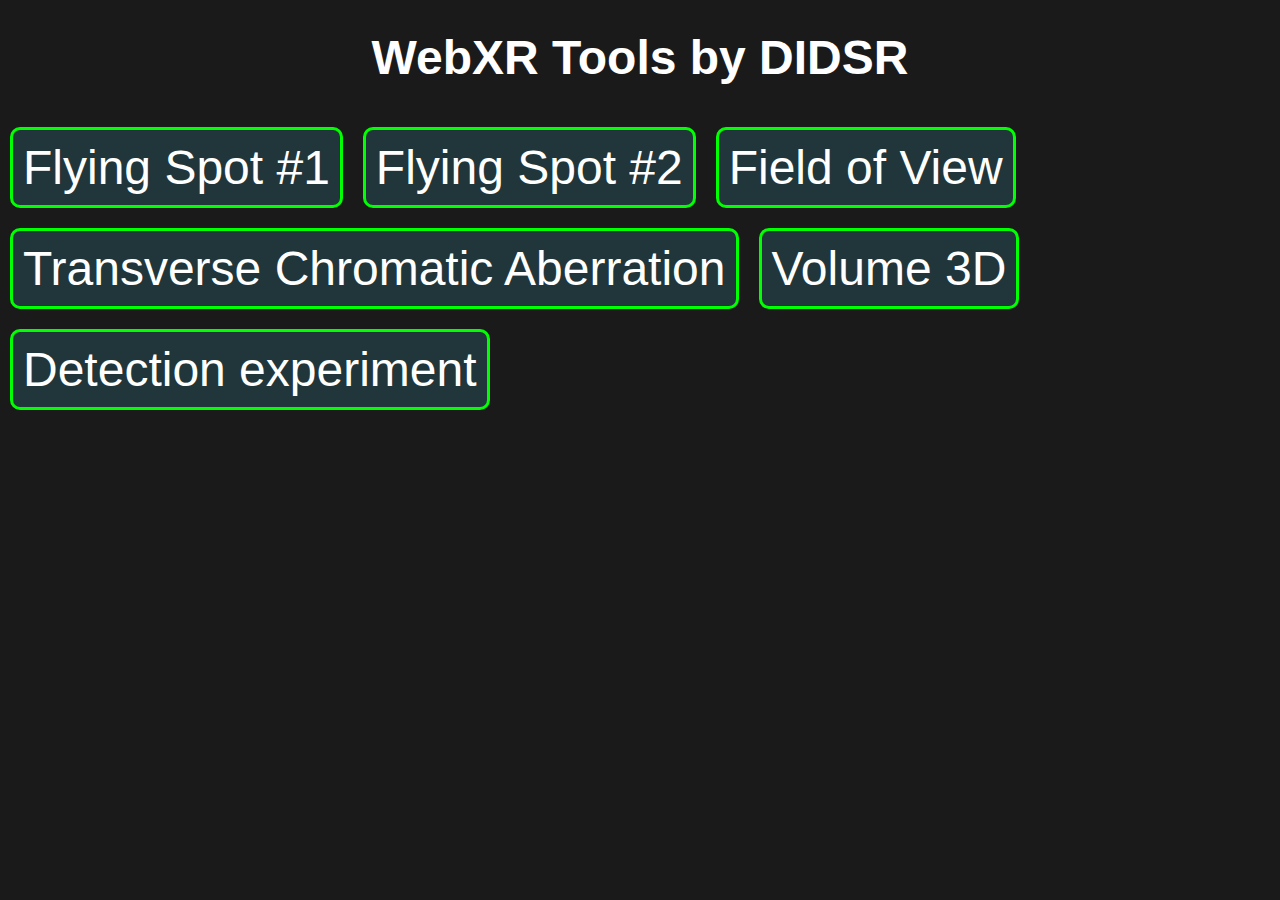
<file: index.html>
<html>

<head>
    <meta charset="utf-8">
    <link href="style.css" rel="stylesheet">
    <title>WebXR Tools | DIDSR</title>
</head>

<body>
    <h1>WebXR Tools by DIDSR</h1>
    <div style="margin:auto;width: fit-content;">
        <a class="experimentList" href="./flying/">Flying Spot #1</a>
        <a class="experimentList" href="./flying2/">Flying Spot #2</a>
        <a class="experimentList" href="./fov/">Field of View</a>
        <a class="experimentList" href="./tca/">Transverse Chromatic Aberration</a>
        <a class="experimentList" href="./volume3d/">Volume 3D</a>
        <a class="experimentList" href="./exp-detection/">Detection experiment</a>
    </div>
</body>

</html>
</file>
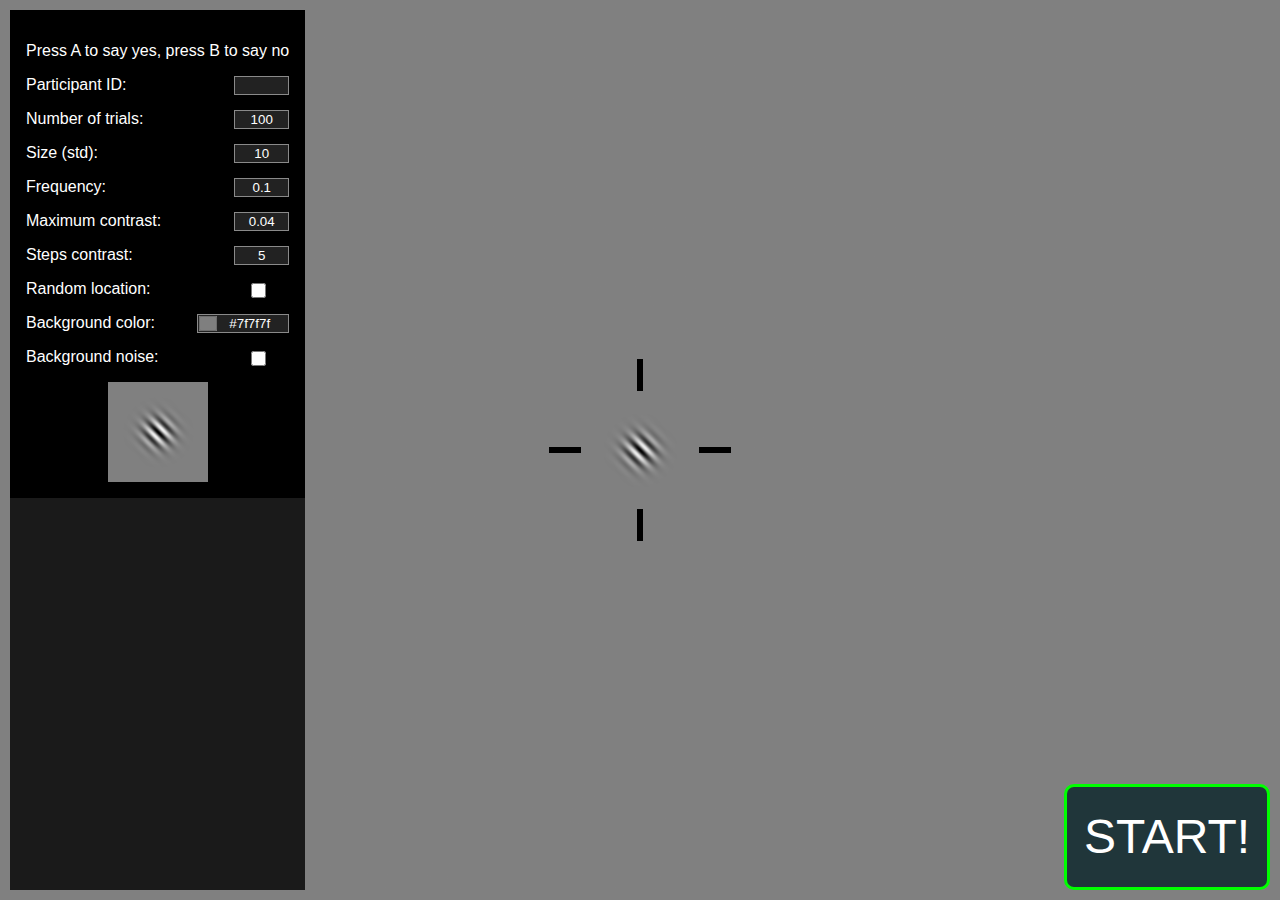
<file: exp-detection/index.html>
<html>

<head>
    <meta charset="utf-8">
    <script src="http://192.168.0.113:1337/vorlon.js"></script>
    <link href="../style.css" rel="stylesheet">
    <script src="../lib/jquery-3.6.0.min.js" type="text/javascript"> </script>
    <script src="../lib/jquery.minicolors.min.js" type="text/javascript"> </script>
    <script src="../lib/aframe.min.js" type="text/javascript"> </script>
    <script src="scripts.js" type="text/javascript"> </script>
    <link rel="stylesheet" href="../lib/jquery.minicolors.css">
    <title>XR Detection Experiment</title>
</head>

<body>
    <a-scene renderer="foveationLevel: 3; antialias: false" vr-mode-ui="enterVRButton: #myEnterVRButton;">
        <a-sky id="sky" color="rgb(128,128,128)"></a-sky>
        <a-entity light="type: ambient; color: #FFF"></a-entity>
        <a-entity oculus-touch-controls="hand: left" thumbstick-logging></a-entity>
        <a-entity oculus-touch-controls="hand: right" thumbstick-logging button-listener></a-entity>

        <a-entity vive-controls="hand: left" thumbstick-logging></a-entity>
        <a-entity vive-controls="hand: right" thumbstick-logging button-listener></a-entity>

        <a-entity daydream-controls="hand: right" thumbstick-logging button-listener></a-entity>
        <a-entity gearvr-controls="hand: right" thumbstick-logging button-listener></a-entity>
        <a-entity oculus-go-controls="hand: right" thumbstick-logging button-listener></a-entity>

        <a-entity camera rotation-reader id="camera">
            <a-entity id="white-balance" geometry="primitive: plane; height: 10; width: 10" position="0 0 -1"
                material="color: white; opacity: 1;" visible="false"></a-entity>
            <a-entity id="alignment" visible="false"></a-entity>
            <a-entity id="main">
                <!-- <a-entity geometry="primitive: plane; height: 1000; width: 1000" position="0 0 -100.5"
                    material="color:rgb(128,128,128); opacity: 1; repeat: 50 50"></a-entity> -->



                <!-- <a-entity material="color: #FFF;" geometry="primitive: plane; width: 2; height: 2; " position="0 0 -100"
                    id="flyingbox1" flyaway="speed: 0.0001" class="flying"></a-entity> -->
                <a-entity id="bottom-text" text="value: Press A for present, B for absent; align: center; width: 50"
                    position="0 -25 -50"></a-entity>
            </a-entity>
        </a-entity>
        <a id="myEnterVRButton" href="#">START!</a>
    </a-scene>
    <div id="info">
        <p>Press A to say yes, press B to say no</p>
        <p>Participant ID: <input type="text" class="input" id="participant-id">
        </p>
        <p>Number of trials: <input type="text" class="input" id="num-trials" value="100">
        </p>
        <p>Size (std): <input type="text" class="input" id="size-std" value="10">
        </p>
        <p>Frequency: <input type="text" class="input" id="frequency" value="0.1">
        </p>
        <p>Maximum contrast: <input type="text" class="input" id="max-contrast" value="0.04">
        </p>
        <p>Steps contrast: <input type="text" class="input" id="steps-contrast" value="5">
        </p>
        <p>Random location: <input type="checkbox" class="input" id="random-location">
        </p>
        <p>Background color: <input type="text" class="input" id="background-color" value="#7F7F7F">
        </p>
        <p>Background noise: <input type="checkbox" class="input" id="background-noise">
        </p>
        <div id="noise-params">
            <p>Noise sigma: <input type="text" class="input" id="noise-sigma" value="100">
            </p>
            <p>Gaussian sigma: <input type="text" class="input" id="gaussian-sigma" value="0">
            </p>
        </div>
        <div id="gabor" style="background:rgb(128,128,128);text-align: center;width: fit-content; margin: auto;"></div>
    </div>
</body>

</html>
</file>
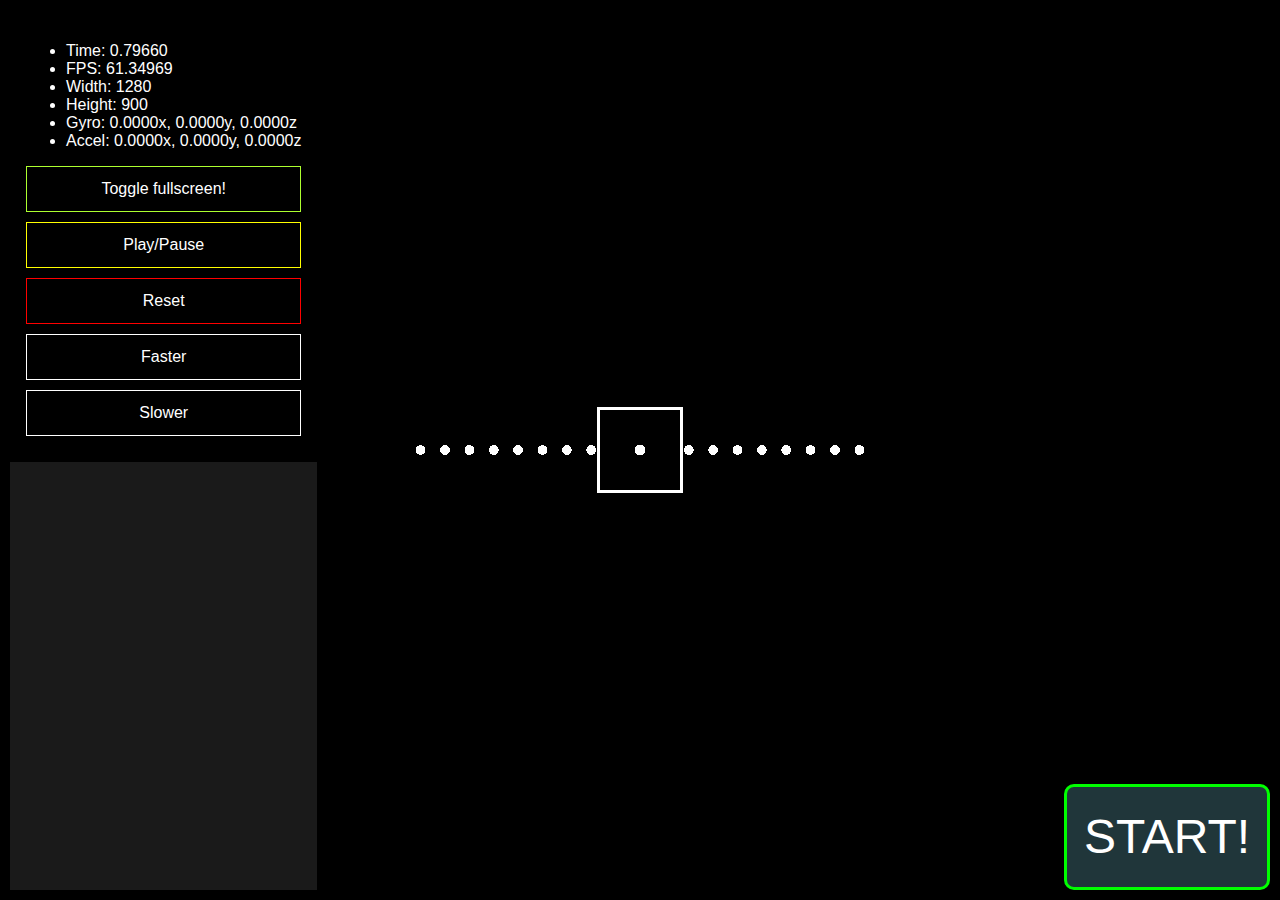
<file: flying/index.html>
<html>

<head>
    <meta charset="utf-8">
    <link href="../style.css" rel="stylesheet">
    <script src="../lib/jquery-3.6.0.min.js" type="text/javascript"> </script>
    <script src="../lib/aframe.min.js" type="text/javascript"> </script>
    <script src="scripts.js" type="text/javascript"> </script>
</head>

<body>
    <a-scene renderer="foveationLevel: 3; antialias: false" vr-mode-ui="enterVRButton: #myEnterVRButton;">
        <a-sky color="#000000"></a-sky>
        <a-entity light="type: ambient; color: #FFF"></a-entity>
        <a-entity oculus-touch-controls="hand: left" thumbstick-logging></a-entity>
        <a-entity oculus-touch-controls="hand: right" thumbstick-logging button-listener></a-entity>

        <a-entity vive-controls="hand: left" thumbstick-logging></a-entity>
        <a-entity vive-controls="hand: right" thumbstick-logging button-listener></a-entity>

        <a-entity daydream-controls="hand: right" thumbstick-logging button-listener></a-entity>
        <a-entity gearvr-controls="hand: right" thumbstick-logging button-listener></a-entity>
        <a-entity oculus-go-controls="hand: right" thumbstick-logging button-listener></a-entity>

        <a-entity camera rotation-reader look-controls="hmdEnabled: false" id="camera">
            <a-entity id="white-balance" geometry="primitive: plane; height: 10; width: 10" position="0 0 -1"
                material="color: white; opacity: 1; repeat: 50 50" visible="false"></a-entity>
            <a-entity id="alignment" visible="false"></a-entity>
            <a-entity id="main">
                <a-entity id="plane" geometry="primitive: plane; height: 10; width: 10" position="0 0 -1.5"
                    material="color: black; opacity: 1; repeat: 50 50" visible="false"></a-entity>

                <!-- <a-cursor></a-cursor> -->

                <a-text id="time" value="..." color="red" position="-0.2 -0.2 -1" width="0.5" align="left">
                </a-text>
                <a-entity material="color: black;" geometry="primitive: plane; width: .15; height: .15; "
                    position="0 0 -1" id="flyingbox1" class="flying">
                    <a-entity material="color: white;" geometry="primitive: plane; width: .16; height: .16; "
                    position="0 0 0">
                        <a-circle color="#FFF" radius="0.01" position="0 0 .01" id="flyingspot1" ></a-circle>
                    </a-entity>
                </a-entity>
                

                <!-- <a-entity material="color: #FFF;" geometry="primitive: plane; width: .02; height: .02; "
                    position="0 -.05 -1" id="flyingbox1" flyaway="speed: 0.0001" class="flying"></a-entity> -->

            </a-entity>
        </a-entity>
        <a id="myEnterVRButton" href="#">START!</a>
    </a-scene>
    <div id="info">
        <p id="timeOverlay"></p>
        <div id="fullscreen" class="button">Toggle fullscreen!</div>
        <div id="play" class="button">Play/Pause</div>
        <div id="reset" class="button">Reset</div>
        <span id="faster" class="button">Faster</span>
        <span id="slower" class="button">Slower</span>
    </div>
</body>

</html>
</file>
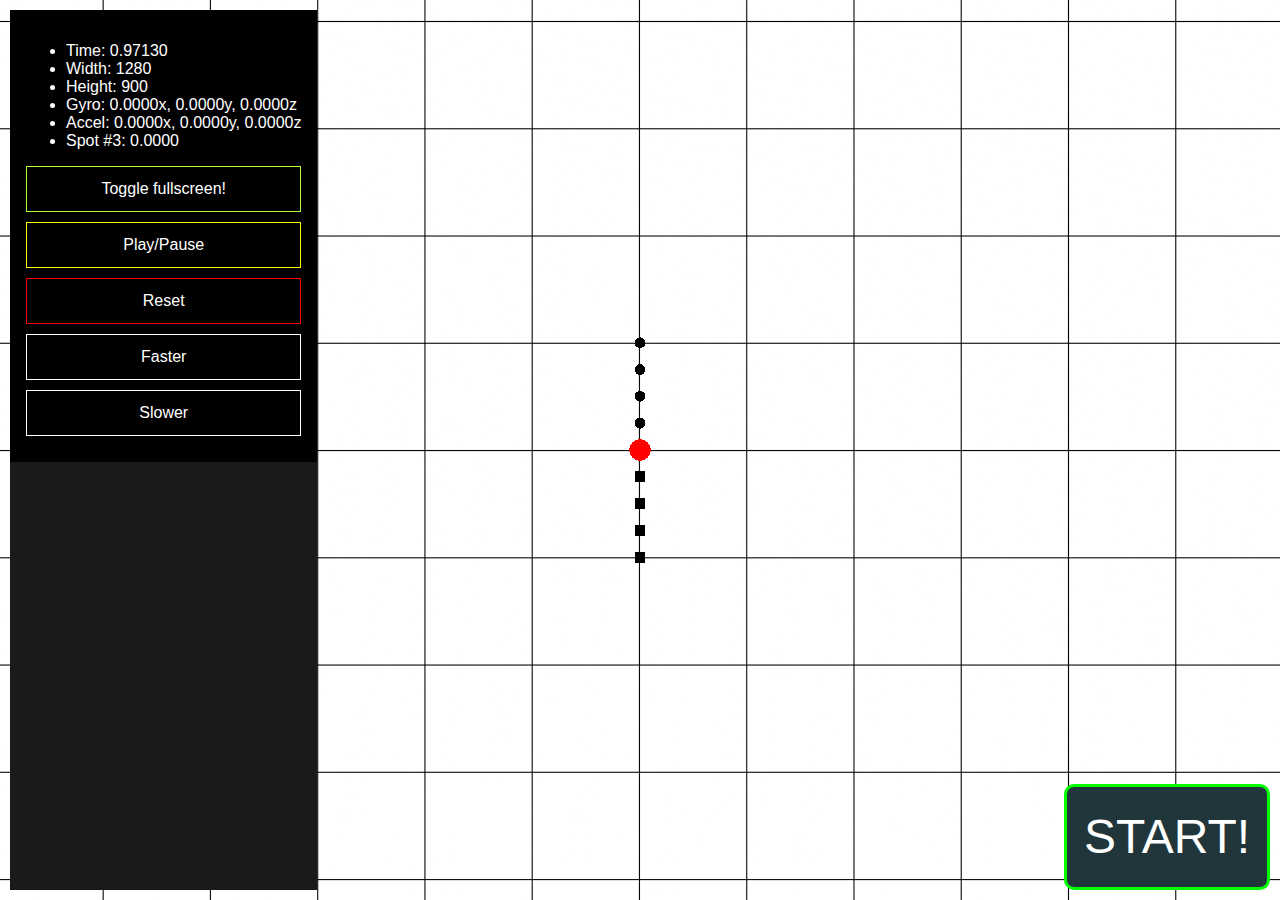
<file: flying2/index.html>
<html>

<head>
    <meta charset="utf-8">
    <link href="../style.css" rel="stylesheet">
    <script src="../lib/jquery-3.6.0.min.js" type="text/javascript"> </script>
    <script src="../lib/aframe.min.js" type="text/javascript"> </script>
    <script src="scripts.js" type="text/javascript"> </script>
</head>

<body>
    <a-scene renderer="foveationLevel: 3; antialias: false" vr-mode-ui="enterVRButton: #myEnterVRButton;">
        <a-sky color="#000000"></a-sky>
        <a-entity light="type: ambient; color: #FFF"></a-entity>
        <a-entity oculus-touch-controls="hand: left" thumbstick-logging></a-entity>
        <a-entity oculus-touch-controls="hand: right" thumbstick-logging button-listener></a-entity>

        <a-entity vive-controls="hand: left" thumbstick-logging></a-entity>
        <a-entity vive-controls="hand: right" thumbstick-logging button-listener></a-entity>

        <a-entity daydream-controls="hand: right" thumbstick-logging button-listener></a-entity>
        <a-entity gearvr-controls="hand: right" thumbstick-logging button-listener></a-entity>
        <a-entity oculus-go-controls="hand: right" thumbstick-logging button-listener></a-entity>

        <a-entity camera rotation-reader look-controls="hmdEnabled: false" id="camera">
            <a-entity id="white-balance" geometry="primitive: plane; height: 10; width: 10" position="0 0 -1"
                material="color: white; opacity: 1; repeat: 50 50" visible="false"></a-entity>
            <a-entity id="alignment" visible="false"></a-entity>
            <a-entity id="main">
                <a-entity id="plane" geometry="primitive: plane; height: 10; width: 10" position="0 0 -1.5"
                    material="color: white; opacity: 1; repeat: 50 50" visible="false"></a-entity>

                <!-- <a-cursor></a-cursor> -->

                <a-entity geometry="primitive: plane; height: 10; width: 10" position="0 0 -1"
                    material="color: white; opacity: 1; src: img/square.png; repeat: 50 50"></a-entity>
                <a-text id="time" value="..." color="red" position="-0.2 -0.2 -1" width="0.5" align="left">
                </a-text>


                <a-circle color="red" radius="0.02" position="0.0 -0.0 -1" id="static">
                </a-circle>

                <!-- <a-circle color="#000" radius="0.001" position="0 0 -0.1" id="flyingspot" flyaway="speed: 0.00001">
            </a-circle> -->
                <!-- <a-entity text="value: Hello World; color: red" position="0 0 -1"></a-entity> -->
                <a-circle color="#000" radius="0.01" position="0 .05 -1" id="flyingspot1" flyaway="speed: 0.0001"
                    class="flying">
                </a-circle>
                <a-circle color="#000" radius="0.01" position="0 .1 -1" id="flyingspot2" flyaway="speed: 0.0002"
                    class="flying">
                </a-circle>
                <a-circle color="#000" radius="0.01" position="0 .15 -1" id="flyingspot3" flyaway="speed: 0.0003"
                    class="flying">
                </a-circle>
                <a-circle color="#000" radius="0.01" position="0 .2 -1" id="flyingspot4" flyaway="speed: 0.0004"
                    class="flying">
                </a-circle>
                <!-- <a-circle color="#000" radius="0.001" position="0 .05 -0.1" id="flyingspot5" flyaway="speed: 0.00005"
                class="flying">
            </a-circle> -->

                <a-entity material="color: black;" geometry="primitive: plane; width: .02; height: .02; "
                    position="0 -.05 -1" id="flyingbox1" flyaway="speed: 0.0001" class="flying"></a-entity>
                <a-entity material="color: black;" geometry="primitive: plane; width: .02; height: .02;"
                    position="0 -.1 -1" id="flyingbox2" flyaway="speed: 0.0002" class="flying"></a-entity>
                <a-entity material="color: black;" geometry="primitive: plane; width: .02; height: .02; "
                    position="0 -.15 -1" id="flyingbox3" flyaway="speed: 0.0003" class="flying"></a-entity>
                <a-entity material="color: black;" geometry="primitive: plane; width: .02; height: 0.02;"
                    position="0 -.2 -1" id="flyingbox4" flyaway="speed: 0.0004" class="flying"></a-entity>
                <!-- <a-entity material="color: black;" geometry="primitive: plane; width: .002; height: .002;"
                position="0 -.05 -0.1" id="flyingbox5" flyaway="speed: 0.00005" class="flying"></a-entity> -->
            </a-entity>
        </a-entity>
        <a id="myEnterVRButton" href="#">START!</a>
    </a-scene>
    <div id="info">
        <p id="timeOverlay"></p>
        <div id="fullscreen" class="button">Toggle fullscreen!</div>
        <div id="play" class="button">Play/Pause</div>
        <div id="reset" class="button">Reset</div>
        <span id="faster" class="button">Faster</span>
        <span id="slower" class="button">Slower</span>
    </div>
</body>

</html>
</file>
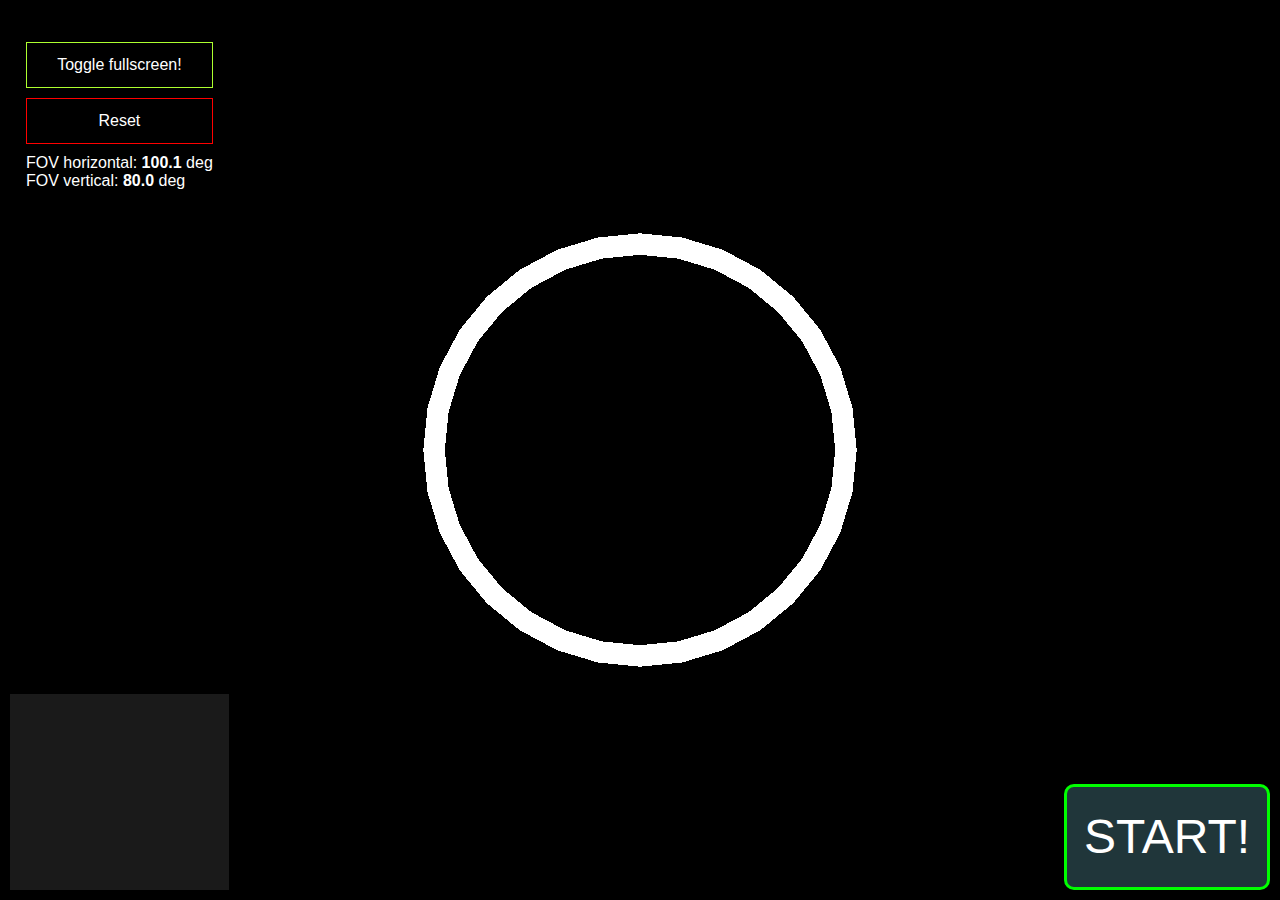
<file: fov/index.html>
<html>

<head>
    <meta charset="utf-8">
    <link href="../style.css" rel="stylesheet">
    <script src="../lib/jquery-3.6.0.min.js" type="text/javascript"> </script>
    <script src="../lib/aframe.min.js" type="text/javascript"> </script>
    <script src="scripts.js" type="text/javascript"> </script>
    <title>Field of View test</title>
</head>

<body>
    <a-scene renderer="foveationLevel: 0; antialias: false" vr-mode-ui="enterVRButton: #myEnterVRButton;">
        <a-sky color="#000000"></a-sky>
        <a-entity light="type: ambient; color: #FFF"></a-entity>
        <a-entity oculus-touch-controls="hand: left" thumbstick-logging></a-entity>
        <a-entity oculus-touch-controls="hand: right" thumbstick-logging button-listener></a-entity>

        <a-entity vive-controls="hand: left" thumbstick-logging></a-entity>
        <a-entity vive-controls="hand: right" thumbstick-logging button-listener></a-entity>

        <a-entity daydream-controls="hand: right" thumbstick-logging button-listener></a-entity>
        <a-entity gearvr-controls="hand: right" thumbstick-logging button-listener></a-entity>
        <a-entity oculus-go-controls="hand: right" thumbstick-logging button-listener></a-entity>

        <a-entity camera rotation-reader look-controls="hmdEnabled: false" id="camera">
            <a-entity id="white-balance" geometry="primitive: plane; height: 10; width: 10" position="0 0 -1"
                material="color: white; opacity: 1; repeat: 50 50" visible="false"></a-entity>
            <a-entity id="alignment" visible="false"></a-entity>
            <a-entity id="main">
                <!-- <a-cursor></a-cursor> -->

                <!-- start circle at 20 degrees of visual angle -->
                <a-entity material="color: white"
                    geometry="primitive: ring; radiusInner: 0.36397023426620234; radiusOuter: 0.4040262258351568;"
                    position="0.0 -0.0 -1" id="static" class="fov-circle">
                </a-entity>

                <a-entity id="size-text" text="value: 40.0; align: center; width: 1" position="0 0 -0.98"></a-entity>
                <a-entity id="size-text-horizontal" text="value: FOVh 40.0; align: center; width: .7"
                    position="0 -0.2 -0.98">
                </a-entity>
                <a-entity id="size-text-vertical" text="value: FOVv 40.0; align: center; width: .7"
                    position="0 -0.25 -0.98">
                </a-entity>

                <a-entity text="value: dva; align: center; width: 0.7" position="0 -0.05 -0.98"></a-entity>

            </a-entity>
        </a-entity>
        <a id="myEnterVRButton" href="#">START!</a>
    </a-scene>
    <div id="info">
        <p id="timeOverlay"></p>
        <div id="fullscreen" class="button">Toggle fullscreen!</div>
        <div id="reset" class="button">Reset</div>
        <div id="fov-horizontal">FOV horizontal: <b>...</b> deg</div>
        <div id="fov-vertical">FOV vertical: <b>...</b> deg</div>
    </div>
</body>

</html>
</file>
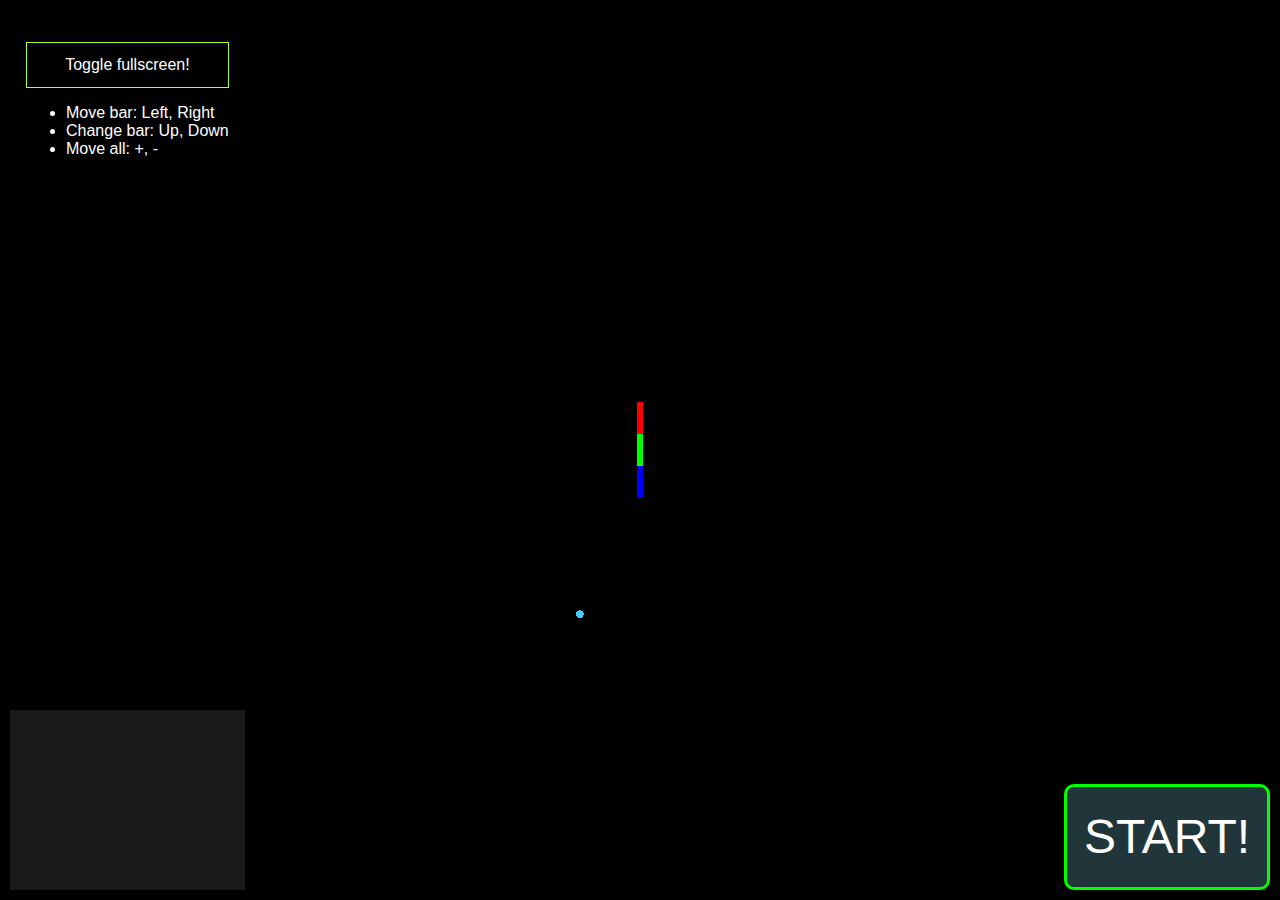
<file: tca/index.html>
<html>

<head>
    <meta charset="utf-8">
    <link href="../style.css" rel="stylesheet">
    <script src="../lib/jquery-3.6.0.min.js" type="text/javascript"> </script>
    <script src="../lib/aframe.min.js" type="text/javascript"> </script>
    <script src="scripts.js" type="text/javascript"> </script>
    <title>Transverse Chromatic Aberration Test</title>
</head>

<body>
    <a-scene renderer="foveationLevel: 0; antialias: false" vr-mode-ui="enterVRButton: #myEnterVRButton;">
        <a-sky color="#000000"></a-sky>
        <a-entity light="type: ambient; color: #FFF"></a-entity>
        <a-entity oculus-touch-controls="hand: left" thumbstick-logging></a-entity>
        <a-entity oculus-touch-controls="hand: right" thumbstick-logging button-listener></a-entity>

        <a-entity vive-controls="hand: left" thumbstick-logging></a-entity>
        <a-entity vive-controls="hand: right" thumbstick-logging button-listener></a-entity>

        <a-entity daydream-controls="hand: right" thumbstick-logging button-listener></a-entity>
        <a-entity gearvr-controls="hand: right" thumbstick-logging button-listener></a-entity>
        <a-entity oculus-go-controls="hand: right" thumbstick-logging button-listener></a-entity>

        <a-entity camera rotation-reader id="camera">
            <a-entity id="white-balance" geometry="primitive: plane; height: 10; width: 10" position="0 0 -1"
                material="color: white; opacity: 1; repeat: 50 50" visible="false"></a-entity>
            <a-entity id="alignment" visible="false"></a-entity>
            <a-entity id="main">
                <!-- <a-cursor></a-cursor> -->

                <a-plane id="red" class="bar" material="color:#FF0000; transparent:true" width=".5" height="3"
                    position="0 3 -50">
                </a-plane>
                <a-plane id="green" class="bar" material="color:#00FF00; transparent:true" width=".5" height="3"
                    position="0 0 -50"></a-plane>
                <a-plane id="blue" class="bar" material="color:#0000FF; transparent:true" width=".5" height="3"
                    position="0 -3 -50"></a-plane>

                <a-plane id="red2" class="bar2" material="color:#FF0000; transparent:true" width=".5" height="3"
                    position="0 3 -50" visible="false">
                </a-plane>
                <a-plane id="green2" class="bar2" material="color:#00FF00; transparent:true" width=".5" height="3"
                    position="0 0 -50" visible="false">
                </a-plane>
                <a-plane id="blue2" class="bar2" material="color:#0000FF; transparent:true" width=".5" height="3"
                    position="0 -3 -50" visible="false">
                </a-plane>

                <a-entity id="dva-text" text="value: 0 dva; align: center; width: 0.7" position="0 -0.15 -0.98">
                </a-entity>

                <a-entity id="displacement-red" text="value: 0.0 (0 %); color:red; align: center; width: .7"
                    position="0 -0.25 -0.98">
                </a-entity>
                <a-entity id="displacement-blue" text="value: 0.0 (0 %); color:#44CCFF; align: center; width: .7"
                    position="0 -0.30 -0.98">
                </a-entity>

                <a-circle id="selected-bar" color="#44CCFF" radius="0.007" position="-.11 -0.3 -0.98" id="static">
                </a-circle>


            </a-entity>
        </a-entity>
        <a id="myEnterVRButton" href="#">START!</a>
    </a-scene>
    <div id="info">
        <p id="timeOverlay"></p>
        <div id="fullscreen" class="button">Toggle fullscreen!</div>
        <ul>
            <li>Move bar: Left, Right</li>
            <li>Change bar: Up, Down</li>
            <li>Move all: +, -</li>
        </ul>
    </div>
</body>

</html>
</file>
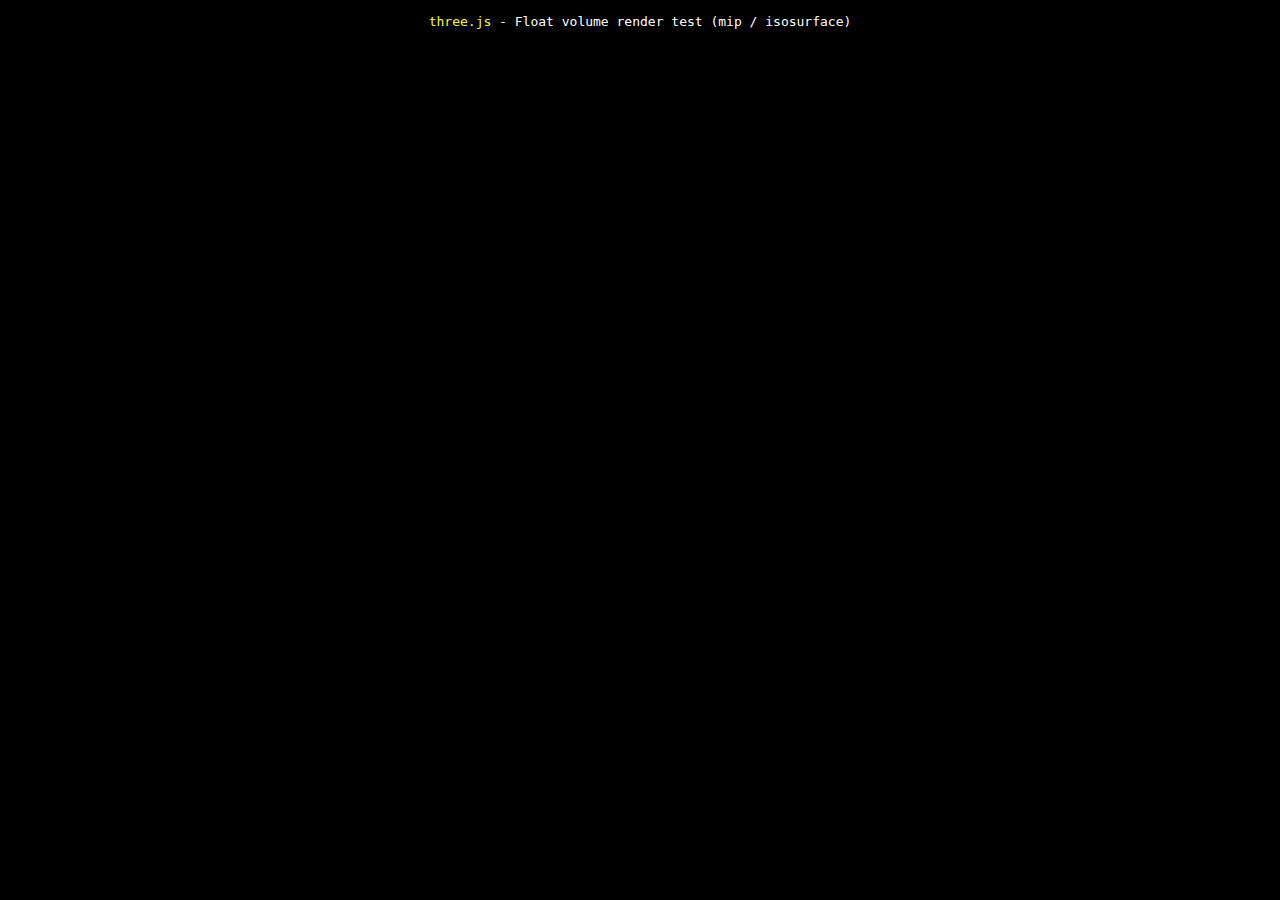
<file: volume3d/index.html>
<!DOCTYPE html>
<html lang="en">

<head>
    <title>three.js webgl - volume rendering example</title>
    <meta charset="utf-8">
    <meta name="viewport" content="width=device-width, user-scalable=no, minimum-scale=1.0, maximum-scale=1.0">
    <link type="text/css" rel="stylesheet" href="main.css">
    <script src="https://threejs.org/build/three.js"></script>
</head>

<body>
    <div id="info">
        <a href="https://threejs.org" target="_blank" rel="noopener">three.js</a> - Float volume render test (mip /
        isosurface)
    </div>
    <div id="inset"></div>

    <script type="module">
        // import * as THREE from '../build/three.module.js';

        import { GUI } from './lib/dat.gui.module.js';
        import { OrbitControls } from './lib/OrbitControls.js';
        import { NRRDLoader } from './lib/NRRDLoader.js';
        import { VolumeRenderShader1 } from './lib/VolumeShader.js';
        import { WEBGL } from './lib/WebGL.js';
        import { VRButton } from './lib/webxr/VRButton.js';
        import { XRControllerModelFactory } from './lib/webxr/XRControllerModelFactory.js';



        if (WEBGL.isWebGL2Available() === false) {

            document.body.appendChild(WEBGL.getWebGL2ErrorMessage());

        }



        let renderer,
            scene,
            camera,
            controls,
            material,
            volconfig,
            cmtextures,
            floor,
            volume3D;
        let group;
        let controller, session;

        init();
        animate();

        function init() {

            scene = new THREE.Scene();
            scene.background = new THREE.Color(0x808080);

            // Create renderer
            renderer = new THREE.WebGLRenderer();
            renderer.setPixelRatio(window.devicePixelRatio);
            renderer.setSize(window.innerWidth, window.innerHeight);
            renderer.xr.enabled = true;
            document.body.appendChild(renderer.domElement);

            // Create camera (The volume renderer does not work very well with perspective yet)
            const h = 512; // frustum height
            const aspect = window.innerWidth / window.innerHeight;
            camera = new THREE.OrthographicCamera(- h * aspect / 2, h * aspect / 2, h / 2, - h / 2, 1, 1000);
            camera.position.set(0, 1.6, 0);
            scene.add(camera);
            // camera.up.set(0, 0, 1); // In our data, z is up

            // Create controls
            controls = new OrbitControls(camera, renderer.domElement);
            controls.addEventListener('change', render);
            controls.target.set(64, 64, 128);
            controls.minZoom = 0.5;
            // controls.maxZoom = 4;
            controls.update();

            controller = renderer.xr.getController(0);
            controller.addEventListener('inputsourceschange', onSelect);
            scene.add(controller);

            const geometry = new THREE.IcosahedronGeometry(10, 3);
            document.body.appendChild(VRButton.createButton(renderer));

            const floorGeometry = new THREE.PlaneGeometry(4, 4);
            const floorMaterial = new THREE.MeshStandardMaterial({
                color: 0xeeeeee,
                roughness: 1.0,
                metalness: 0.0
            });
            floor = new THREE.Mesh(floorGeometry, floorMaterial);
            floor.rotation.x = - Math.PI / 2;
            floor.receiveShadow = true;
            scene.add(floor);

            scene.add(new THREE.HemisphereLight(0x808080, 0x606060));

            const light = new THREE.DirectionalLight(0xffffff);
            light.position.set(0, 6, 0);
            light.castShadow = true;
            light.shadow.camera.top = 2;
            light.shadow.camera.bottom = - 2;
            light.shadow.camera.right = 2;
            light.shadow.camera.left = - 2;
            light.shadow.mapSize.set(4096, 4096);
            scene.add(light);

            group = new THREE.Group();
            scene.add(group);

            const geometries = [
                new THREE.BoxGeometry(0.2, 0.2, 0.2),
                new THREE.ConeGeometry(0.2, 0.2, 64),
                new THREE.CylinderGeometry(0.2, 0.2, 0.2, 64),
                new THREE.IcosahedronGeometry(0.2, 8),
                new THREE.TorusGeometry(0.2, 0.04, 64, 32)
            ];

            for (let i = 0; i < 50; i++) {

                const geometry = geometries[Math.floor(Math.random() * geometries.length)];
                const material = new THREE.MeshStandardMaterial({
                    color: Math.random() * 0xffffff,
                    roughness: 0.7,
                    metalness: 0.0
                });

                const object = new THREE.Mesh(geometry, material);

                object.position.x = Math.random() * 4 - 2;
                object.position.y = Math.random() * 2;
                object.position.z = Math.random() * 4 - 2;

                object.rotation.x = Math.random() * 2 * Math.PI;
                object.rotation.y = Math.random() * 2 * Math.PI;
                object.rotation.z = Math.random() * 2 * Math.PI;

                object.scale.setScalar(Math.random() + 0.5);

                object.castShadow = true;
                object.receiveShadow = true;

                // group.add(object);

            }

            // scene.add( new AxesHelper( 128 ) );

            // Lighting is baked into the shader a.t.m.
            // let dirLight = new DirectionalLight( 0xffffff );

            // The gui for interaction
            volconfig = { clim1: 0, clim2: 1, renderstyle: 'iso', isothreshold: 0.15, colormap: 'viridis' };
            const gui = new GUI();
            gui.add(volconfig, 'clim1', 0, 1, 0.01).onChange(updateUniforms);
            gui.add(volconfig, 'clim2', 0, 1, 0.01).onChange(updateUniforms);
            gui.add(volconfig, 'colormap', { gray: 'gray', viridis: 'viridis' }).onChange(updateUniforms);
            gui.add(volconfig, 'renderstyle', { mip: 'mip', iso: 'iso' }).onChange(updateUniforms);
            gui.add(volconfig, 'isothreshold', 0, 1, 0.01).onChange(updateUniforms);

            // Load the data ...
            new NRRDLoader().load("img/pc_173_crop.raw-little.nrrd", function (volume) {

                // Texture to hold the volume. We have scalars, so we put our data in the red channel.
                // THREEJS will select R32F (33326) based on the THREE.RedFormat and THREE.FloatType.
                // Also see https://www.khronos.org/registry/webgl/specs/latest/2.0/#TEXTURE_TYPES_FORMATS_FROM_DOM_ELEMENTS_TABLE
                // TODO: look the dtype up in the volume metadata
                const texture = new THREE.DataTexture3D(volume.data, volume.xLength, volume.yLength, volume.zLength);
                texture.format = THREE.RedFormat;
                texture.type = THREE.FloatType;
                texture.minFilter = texture.magFilter = THREE.LinearFilter;
                texture.unpackAlignment = 1;

                // Colormap textures
                cmtextures = {
                    viridis: new THREE.TextureLoader().load('img/cm_viridis.png', render),
                    gray: new THREE.TextureLoader().load('img/cm_gray.png', render)
                };

                // Material
                const shader = VolumeRenderShader1;

                const uniforms = THREE.UniformsUtils.clone(shader.uniforms);

                uniforms["u_data"].value = texture;
                uniforms["u_size"].value.set(volume.xLength, volume.yLength, volume.zLength);
                uniforms["u_clim"].value.set(volconfig.clim1, volconfig.clim2);
                uniforms["u_renderstyle"].value = volconfig.renderstyle == 'mip' ? 0 : 1; // 0: MIP, 1: ISO
                uniforms["u_renderthreshold"].value = volconfig.isothreshold; // For ISO renderstyle
                uniforms["u_cmdata"].value = cmtextures[volconfig.colormap];

                material = new THREE.ShaderMaterial({
                    uniforms: uniforms,
                    vertexShader: shader.vertexShader,
                    fragmentShader: shader.fragmentShader,
                    side: THREE.BackSide // The volume shader uses the backface as its "reference point"
                });

                // THREE.Mesh
                const geometry = new THREE.BoxGeometry(volume.xLength, volume.yLength, volume.zLength);
                geometry.translate(volume.xLength / 2 - 0.5, volume.yLength / 2 - 0.5, volume.zLength / 2 - 0.5);

                volume3D = new THREE.Mesh(geometry, material);
                scene.add(volume3D);
                volume3D.position.set(-volume.xLength / 2 - 0.5, -volume.yLength / 2 - 0.5, -100);

                render();

            });

            window.addEventListener('resize', onWindowResize);

        }

        function updateUniforms() {

            material.uniforms["u_clim"].value.set(volconfig.clim1, volconfig.clim2);
            material.uniforms["u_renderstyle"].value = volconfig.renderstyle == 'mip' ? 0 : 1; // 0: MIP, 1: ISO
            material.uniforms["u_renderthreshold"].value = volconfig.isothreshold; // For ISO renderstyle
            material.uniforms["u_cmdata"].value = cmtextures[volconfig.colormap];

            render();

        }

        function onWindowResize() {

            renderer.setSize(window.innerWidth, window.innerHeight);

            const aspect = window.innerWidth / window.innerHeight;

            const frustumHeight = camera.top - camera.bottom;

            camera.left = - frustumHeight * aspect / 2;
            camera.right = frustumHeight * aspect / 2;

            camera.updateProjectionMatrix();

            render();

        }

        function animate() {

            renderer.setAnimationLoop(render);

        }

        renderer.setAnimationLoop(function () {
            const session = renderer.xr.getSession();
            if (session && session.inputSources[0] && "buttons" in session.inputSources[0].gamepad) {
                const buttons = session.inputSources[0].gamepad.buttons.map((b) => b.value);
                const a = buttons[4];
                const b = buttons[5];
                if (a) {
                    // console.log("A")
                    volume3D.position.x += -0.05;
                }
                if (b) {
                    // console.log("B")
                    volume3D.position.x -= -0.05;
                }
            }
            renderer.render(scene, camera);

        });

        function render() {

            renderer.render(scene, camera);

        }

        function onSelect() {
            console.log("SELECT");
            console.log(controller);
            // const material = new THREE.MeshPhongMaterial({ color: 0xffffff * Math.random() });
            // const mesh = new THREE.Mesh(geometry, material);
            // mesh.position.set(0, 0, - 0.3).applyMatrix4(controller.matrixWorld);
            // mesh.quaternion.setFromRotationMatrix(controller.matrixWorld);
            // scene.add(mesh);

        }

    </script>

</body>

</html>
</file>
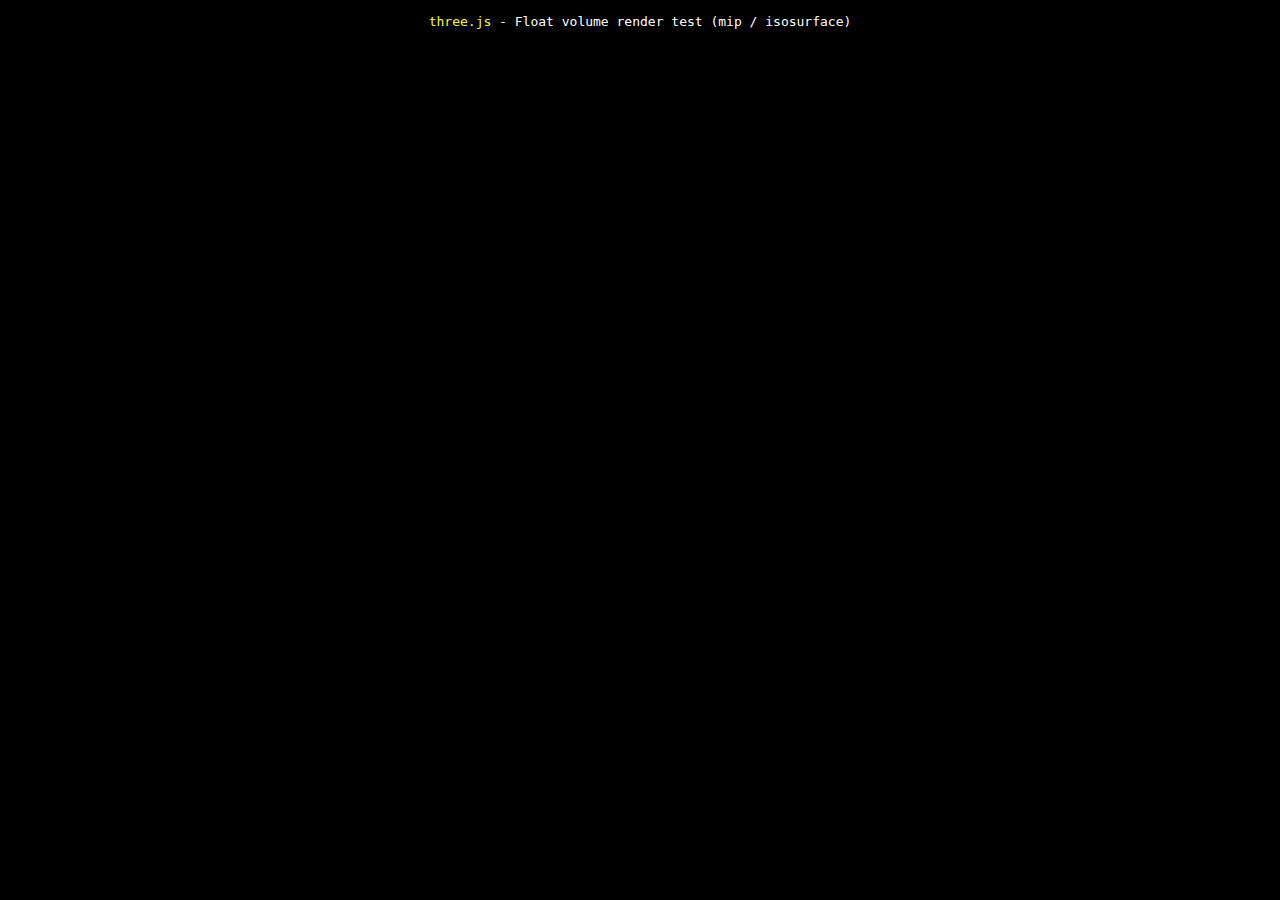
<file: volume3d/volume3d.html>
<!DOCTYPE html>
<html lang="en">

<head>
    <title>three.js webgl - volume rendering example</title>
    <meta charset="utf-8">
    <meta name="viewport" content="width=device-width, user-scalable=no, minimum-scale=1.0, maximum-scale=1.0">
    <link type="text/css" rel="stylesheet" href="main.css">
    <script src="https://threejs.org/build/three.js"></script>
</head>

<body>
    <div id="info">
        <a href="https://threejs.org" target="_blank" rel="noopener">three.js</a> - Float volume render test (mip /
        isosurface)
    </div>
    <div id="inset"></div>

    <script type="module">
        // import * as THREE from '../build/three.module.js';

        import { GUI } from './lib/dat.gui.module.js';
        import { OrbitControls } from './lib/OrbitControls.js';
        import { NRRDLoader } from './lib/NRRDLoader.js';
        import { VolumeRenderShader1 } from './lib/VolumeShader.js';
        import { WEBGL } from './lib/WebGL.js';

        if (WEBGL.isWebGL2Available() === false) {

            document.body.appendChild(WEBGL.getWebGL2ErrorMessage());

        }

        let renderer,
            scene,
            camera,
            controls,
            material,
            volconfig,
            cmtextures;

        init();

        function init() {

            scene = new THREE.Scene();

            // Create renderer
            renderer = new THREE.WebGLRenderer();
            renderer.setPixelRatio(window.devicePixelRatio);
            renderer.setSize(window.innerWidth, window.innerHeight);
            document.body.appendChild(renderer.domElement);

            // Create camera (The volume renderer does not work very well with perspective yet)
            const h = 512; // frustum height
            const aspect = window.innerWidth / window.innerHeight;
            camera = new THREE.OrthographicCamera(- h * aspect / 2, h * aspect / 2, h / 2, - h / 2, 1, 1000);
            camera.position.set(0, 0, 128);
            camera.up.set(0, 0, 1); // In our data, z is up

            // Create controls
            controls = new OrbitControls(camera, renderer.domElement);
            controls.addEventListener('change', render);
            controls.target.set(64, 64, 128);
            controls.minZoom = 0.5;
            controls.maxZoom = 4;
            controls.update();

            // scene.add( new AxesHelper( 128 ) );

            // Lighting is baked into the shader a.t.m.
            // let dirLight = new DirectionalLight( 0xffffff );

            // The gui for interaction
            volconfig = { clim1: 0, clim2: 1, renderstyle: 'iso', isothreshold: 0.15, colormap: 'viridis' };
            const gui = new GUI();
            gui.add(volconfig, 'clim1', 0, 1, 0.01).onChange(updateUniforms);
            gui.add(volconfig, 'clim2', 0, 1, 0.01).onChange(updateUniforms);
            gui.add(volconfig, 'colormap', { gray: 'gray', viridis: 'viridis' }).onChange(updateUniforms);
            gui.add(volconfig, 'renderstyle', { mip: 'mip', iso: 'iso' }).onChange(updateUniforms);
            gui.add(volconfig, 'isothreshold', 0, 1, 0.01).onChange(updateUniforms);

            // Load the data ...
            new NRRDLoader().load("models/nrrd/stent.nrrd", function (volume) {

                // Texture to hold the volume. We have scalars, so we put our data in the red channel.
                // THREEJS will select R32F (33326) based on the THREE.RedFormat and THREE.FloatType.
                // Also see https://www.khronos.org/registry/webgl/specs/latest/2.0/#TEXTURE_TYPES_FORMATS_FROM_DOM_ELEMENTS_TABLE
                // TODO: look the dtype up in the volume metadata
                const texture = new THREE.DataTexture3D(volume.data, volume.xLength, volume.yLength, volume.zLength);
                texture.format = THREE.RedFormat;
                texture.type = THREE.FloatType;
                texture.minFilter = texture.magFilter = THREE.LinearFilter;
                texture.unpackAlignment = 1;

                // Colormap textures
                cmtextures = {
                    viridis: new THREE.TextureLoader().load('textures/cm_viridis.png', render),
                    gray: new THREE.TextureLoader().load('textures/cm_gray.png', render)
                };

                // Material
                const shader = VolumeRenderShader1;

                const uniforms = THREE.UniformsUtils.clone(shader.uniforms);

                uniforms["u_data"].value = texture;
                uniforms["u_size"].value.set(volume.xLength, volume.yLength, volume.zLength);
                uniforms["u_clim"].value.set(volconfig.clim1, volconfig.clim2);
                uniforms["u_renderstyle"].value = volconfig.renderstyle == 'mip' ? 0 : 1; // 0: MIP, 1: ISO
                uniforms["u_renderthreshold"].value = volconfig.isothreshold; // For ISO renderstyle
                uniforms["u_cmdata"].value = cmtextures[volconfig.colormap];

                material = new THREE.ShaderMaterial({
                    uniforms: uniforms,
                    vertexShader: shader.vertexShader,
                    fragmentShader: shader.fragmentShader,
                    side: THREE.BackSide // The volume shader uses the backface as its "reference point"
                });

                // THREE.Mesh
                const geometry = new THREE.BoxGeometry(volume.xLength, volume.yLength, volume.zLength);
                geometry.translate(volume.xLength / 2 - 0.5, volume.yLength / 2 - 0.5, volume.zLength / 2 - 0.5);

                const mesh = new THREE.Mesh(geometry, material);
                scene.add(mesh);

                render();

            });

            window.addEventListener('resize', onWindowResize);

        }

        function updateUniforms() {

            material.uniforms["u_clim"].value.set(volconfig.clim1, volconfig.clim2);
            material.uniforms["u_renderstyle"].value = volconfig.renderstyle == 'mip' ? 0 : 1; // 0: MIP, 1: ISO
            material.uniforms["u_renderthreshold"].value = volconfig.isothreshold; // For ISO renderstyle
            material.uniforms["u_cmdata"].value = cmtextures[volconfig.colormap];

            render();

        }

        function onWindowResize() {

            renderer.setSize(window.innerWidth, window.innerHeight);

            const aspect = window.innerWidth / window.innerHeight;

            const frustumHeight = camera.top - camera.bottom;

            camera.left = - frustumHeight * aspect / 2;
            camera.right = frustumHeight * aspect / 2;

            camera.updateProjectionMatrix();

            render();

        }

        function render() {

            renderer.render(scene, camera);

        }

    </script>

</body>

</html>
</file>
<file: style.css>
body {
  margin:0;
  background-color: rgb(26, 26, 26);
  font-family: 'Segoe UI', 'Gill Sans MT', Calibri, 'Trebuchet MS', sans-serif;
}

#canvas {
  display : block;
  width : 100%;
  height : 100%;
  margin : auto;
  padding : 0;
  border : none;
  background-color : red;
  background:url(img/square.png)
}

#info{
  position: absolute;
  left: 10px;
  top: 10px;
  background-color: rgba(0, 0, 0, 1);
  color: white;
  padding: 1em;
}

.button{
  font-family: 'Gill Sans', 'Gill Sans MT', Calibri, 'Trebuchet MS', sans-serif;
  margin-bottom:10px;
  text-align:center;
  padding:2px;
  cursor:pointer;
  border:1px solid white;
  display: block;
  min-height:40px;
  line-height: 40px;
}
.button:hover{
  background:gray
}

#fullscreen{
  border:1px solid greenyellow;
}
#fullscreen:hover{
  background:green
}

#reset{
  border:1px solid red
}

#reset:hover{
  background:rgb(131, 0, 0)
}

#play{
  border:1px solid yellow
}
#play:hover{
  background:rgb(105, 105, 0)
}

input[type=text]{
  width:55px;
  text-align: center;
  background:rgb(34, 34, 34);
  border: 1px solid rgb(138, 138, 138);
  color:white;
  float:right;
}

input[type=checkbox]{
  float:right;
  width:55px;
  height: 15px;
}

#myEnterVRButton{
  background: rgb(32, 54, 58);
  display: table-cell;
  height: 100px;
  width: 200px;
  z-index: 100;
  position: absolute;
  text-align: center;
  vertical-align: middle;
  line-height: 100px;
  font-size: 300%;
  color: white;
  text-decoration: none;
  border-radius: 10px;
  border: lime 3px solid;
  bottom: 10px;
  right: 10px;
  font-family: 'Gill Sans', 'Gill Sans MT', Calibri, 'Trebuchet MS', sans-serif;
}

.experimentList{
  background: rgb(32, 54, 58);
  display: table-cell;
  
  text-align: center;
  vertical-align: middle;
  font-size: 300%;
  color: white;
  text-decoration: none;
  border-radius: 10px;
  border: lime 3px solid;
  float:left;
  margin:10px;
  padding:10px;
}

#myEnterVRButton:hover, .experimentList:hover{
  background:darkgreen;
}

h1{
  font-size:300%;
  margin-top: 30px;
  text-align: center;
  color:white;
}

#noise-params{
  display:none;
}
</file>
<file: volume3d/main.css>
body {
	margin: 0;
	background-color: #000;
	color: #fff;
	font-family: Monospace;
	font-size: 13px;
	line-height: 24px;
	overscroll-behavior: none;
}

a {
	color: #ff0;
	text-decoration: none;
}

a:hover {
	text-decoration: underline;
}

button {
	cursor: pointer;
	text-transform: uppercase;
}

#info {
	position: absolute;
	top: 0px;
	width: 100%;
	padding: 10px;
	box-sizing: border-box;
	text-align: center;
	-moz-user-select: none;
	-webkit-user-select: none;
	-ms-user-select: none;
	user-select: none;
	pointer-events: none;
	z-index: 1; /* TODO Solve this in HTML */
}

a, button, input, select {
	pointer-events: auto;
}

.dg.ac {
	-moz-user-select: none;
	-webkit-user-select: none;
	-ms-user-select: none;
	user-select: none;
	z-index: 2 !important; /* TODO Solve this in HTML */
}

#overlay {
	position: absolute;
	font-size: 16px;
	z-index: 2;
	top: 0;
	left: 0;
	width: 100%;
	height: 100%;
	display: flex;
	align-items: center;
	justify-content: center;
	flex-direction: column;
	background: rgba(0,0,0,0.7);
}

	#overlay button {
		background: transparent;
		border: 0;
		border: 1px solid rgb(255, 255, 255);
		border-radius: 4px;
		color: #ffffff;
		padding: 12px 18px;
		text-transform: uppercase;
		cursor: pointer;
	}

#notSupported {
	width: 50%;
	margin: auto;
	background-color: #f00;
	margin-top: 20px;
	padding: 10px;
}
</file>
